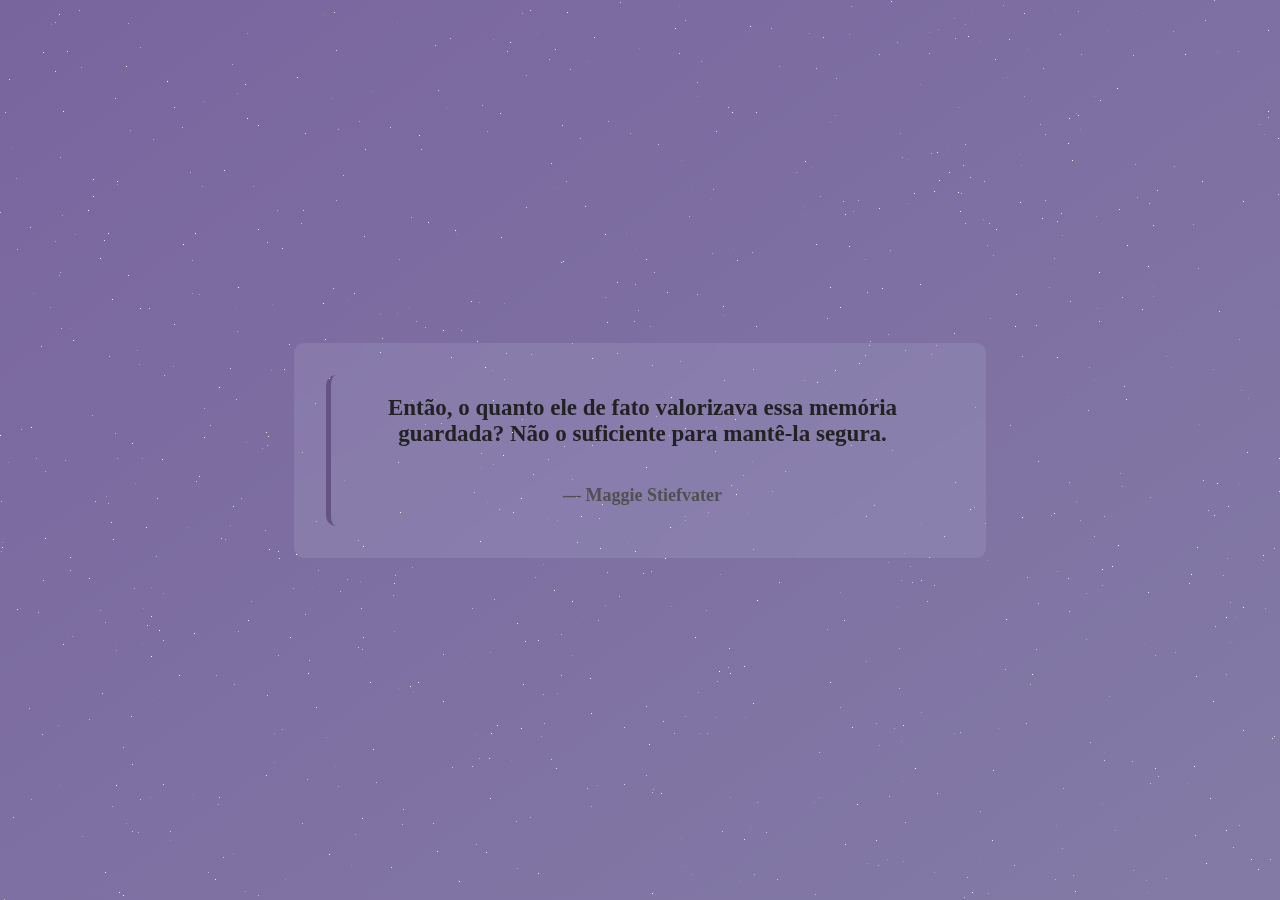
<file: html/index.html>
<!DOCTYPE html>   <!--Página com frases-->
<html lang="pt-br">
<head>
    <meta charset="UTF-8">
    <meta name="viewport" content="width=device-width, initial-scale=1.0">
    <link rel="stylesheet" href="/static/style.css">
    <title>Página de Frases</title>
</head>
<body>
    <div class="container">
        <table class="tabela">
            <tr>
                <th>    
                    <p id="frase">Carregando frase...</p><br>
                    <p id="autor">Instrumentos Mortais</p>
                </th>
            </tr>
        </table>
        <button id="continuar">Continuar</button>
    </div>

    <script>
        // carregar arquivo JSON 
        fetch('/static/frases.json')
            .then(response => response.json())
            .then(frases => {
                // frase aleatória 
                const fraseAleatoria = frases[Math.floor(Math.random() * frases.length)];
                // inserir a frase 
                document.getElementById('frase').innerText = fraseAleatoria.frase;
                document.getElementById('autor').innerText = `— ${fraseAleatoria.autor}`;
                
                // botão aparecendo depois de 2s
                setTimeout(() => {
                    document.getElementById('continuar').style.display = 'block'; 
                }, 2000);
            })
            .catch(error => {  //caso dê algum erro ao carregar a frase
                console.error('Erro ao carregar o arquivo JSON:', error);
                document.getElementById('frase').innerText = 'Erro ao carregar a frase.';
                document.getElementById('autor').innerText = '';
            });


        // redirecionar a uma outra página depois de 2 segundos ao clicar no botão
        document.getElementById('continuar').addEventListener('click', () => {
            document.getElementById('continuar').disabled = true; // desabilita o botão
            setTimeout(() => {
                window.location.href = 'lar'; 
            }, 1000);
        });
    </script>

</body>
<script src="/static/star.js"></script>
</html>
</file>
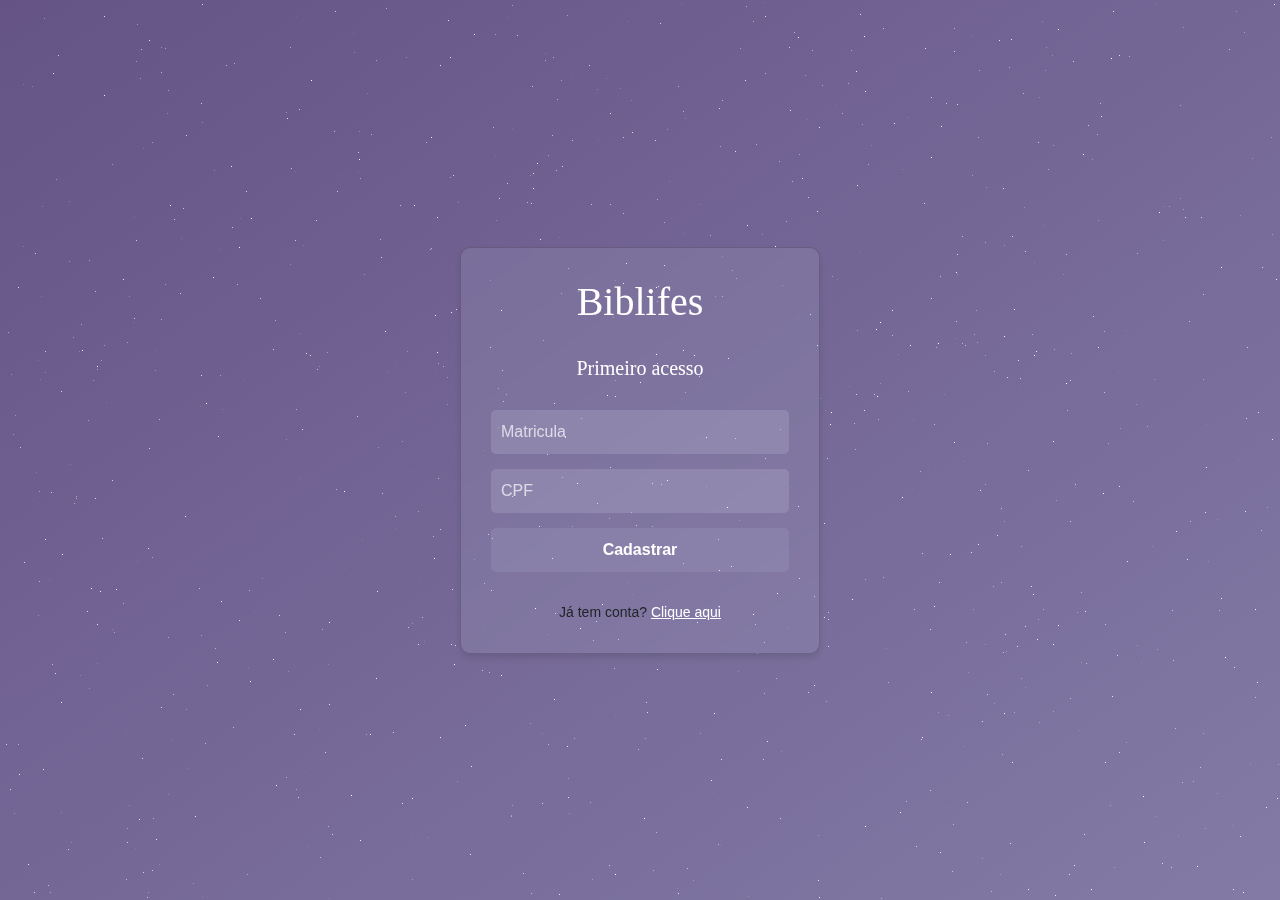
<file: html/cadastro.html>
<!DOCTYPE html>
<html lang="pt-br">
<head>
    <meta charset="UTF-8">
    <meta name="viewport" content="width=device-width, initial-scale=1.0">
    <title>Cadastro</title>
    <link href="https://cdn.jsdelivr.net/npm/bootstrap@5.3.0/dist/css/bootstrap.min.css" rel="stylesheet">
    <link rel="stylesheet" href="/static/login.css">
    <link rel="stylesheet" href="/static/star.css">
</head>
<body>
    <div class="container">
        <div class="card">
            <h1>Biblifes</h1>
            <h5>Primeiro acesso</h5>
            <form action="/post_cadastro" method="post">
                <input type="text" name= "matricula" id="matricula" placeholder="Matricula" required>
                <input type="text" name= "cpf" id="cpf" placeholder="CPF" required>
                <button type="submit" class="sign-in" id="continuar">Cadastrar</button>
            </form>
            <div class="signup-link">
                Já tem conta? <a href="login">Clique aqui</a>
            </div>
        </div>
    </div>

    <script>
        //redirecionamento de página - mudar no sql
   // document.getElementById('continuar').addEventListener('click', () => {
       // document.getElementById('continuar').disabled = true; // desabilita o botão
        // setTimeout(() => {
          //  window.location.href = 'lar'; 
       // }, 2000);
   // });

    </script>

</body>
<script src="/static/star.js"></script>
</html>
</file>
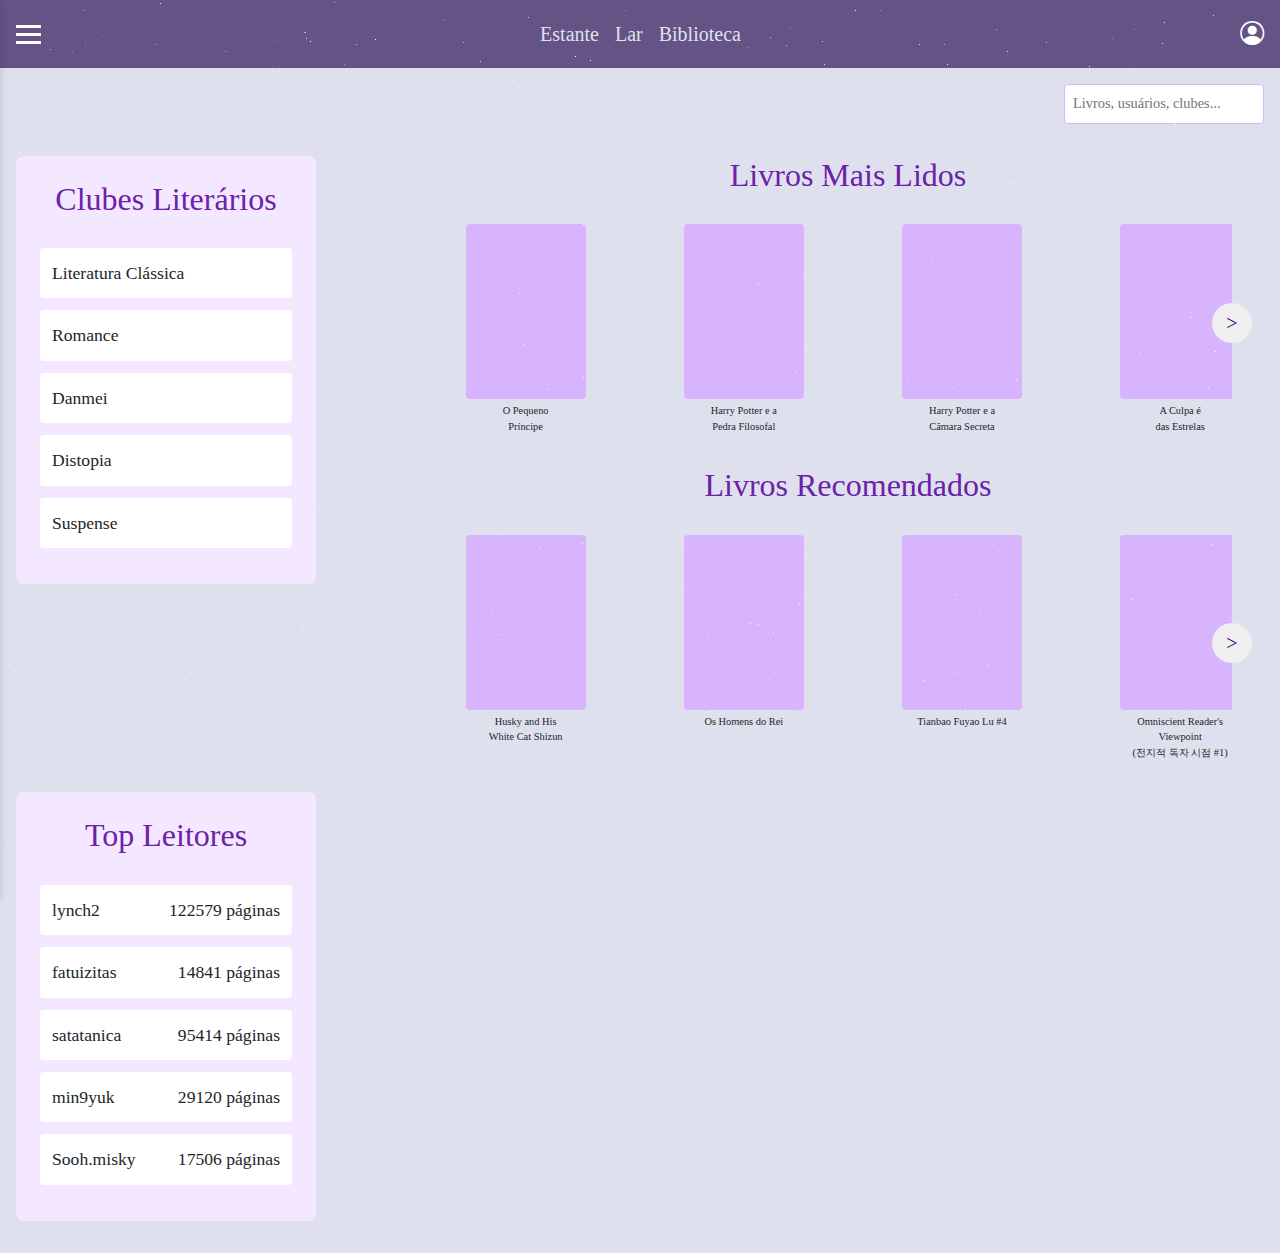
<file: html/lar.html>
<!DOCTYPE html>
<html lang="pt-br">
<head>
    <meta charset="UTF-8">
    <meta name="viewport" content="width=device-width, initial-scale=1.0">
    <link rel="stylesheet" href="https://cdn.jsdelivr.net/npm/bootstrap-icons@1.11.3/font/bootstrap-icons.min.css">
    <link href="https://cdn.jsdelivr.net/npm/bootstrap@5.3.3/dist/css/bootstrap.min.css" rel="stylesheet">
    <link rel="stylesheet" href="/static/base.css">
    <link rel="stylesheet" href="/static/star.css">
    <link rel="stylesheet" href="/static/lar.css">
    <title>Lar</title>
</head>
<body>
    <header>
        <div class="mnlateral" id="mnlateral">
            <div class="linha"></div>
            <div class="linha"></div>
            <div class="linha"></div>
        </div>
        <div class="txtcent">
            <span><a href="#">Estante</a></span>
            <span><a href="lar">Lar</a></span>
            <span><a href="#">Biblioteca</a></span>
        </div>
        <div class="icon">
            <a href="cadastro"><i class="bi bi-person-circle perfil"></i></a>
        </div>
    </header>

    <div id="sidebar" class="sidebar"> 
        <nav>
            <ul>
                <li><a href="cadastro_livros">Adicionar livro</a></li>
                <li><a href="/">Clubes</a></li>
                <li><a href="/">Sorteio</a></li>
                <li><a href="/">Configurações</a></li>
            </ul>
        </nav>
    </div>

    <div class="overlay" id="overlay"></div>

    <!--Corpo da página-->

    <!-- clubes do lado esquerdo da página -->
    <div class="pesquisa"> <!--search-container-->
        <input type="text" class="pesquisa-input" placeholder="Livros, usuários, clubes...">
    </div>

    <div class="container">
        <div class="lateral">
            <div class="clubes">
                <h2>Clubes Literários</h2>
                <div class="clube">Literatura Clássica</div>
                <div class="clube">Romance</div>
                <div class="clube">Danmei</div>
                <div class="clube">Distopia</div>
                <div class="clube">Suspense</div>
            </div>
        </div>
        <div class="principal">
            <div class="mais-lidos">
                <h2>Livros Mais Lidos</h2>
                <div class="carrosel-livro" id="ml-carrosel">
                    <div class="livro">
                        <div class="livro-capa" style="background-image: url('https://img.skoob.com.br/IoKS6BiuWFHfzYzjs_qhD6f5ZPE=/200x/center/top/smart/filters:format(jpeg)/https://skoob.s3.amazonaws.com/livros/693/O_PEQUENO_PRINCIPE_1441584936693SK1441584936B.jpg');"></div>
                        <span>O Pequeno <br> Príncipe </span>
                    </div>
                    <div class="livro">
                        <div class="livro-capa" style="background-image: url('https://img.skoob.com.br/PW_xixfHBfVBdm9-mQoIfLQZqUA=/200x/center/top/smart/filters:format(jpeg)/https://skoob.s3.amazonaws.com/livros/108/HARRY_POTTER_E_A_PEDRA_FILOSOFAL_1389761588B.jpg');"></div>
                        <span>Harry Potter e a <br>Pedra Filosofal</span>
                    </div>
                    <div class="livro">
                        <div class="livro-capa" style="background-image: url('https://img.skoob.com.br/O8zWQEhgL-T7TfPuQtSFAETKYpI=/200x/center/top/smart/filters:format(jpeg)/https://skoob.s3.amazonaws.com/livros/357/HARRY_POTTER_E_A_CAMARA_SECRETA_1343592468B.jpg');"></div>
                        <span>Harry Potter e a <br> Câmara Secreta</span>
                    </div>
                    <div class="livro">
                        <div class="livro-capa" style="background-image: url('https://img.skoob.com.br/sZJOlkmQgTJcgh24DLOTsC7RU28=/200x/center/top/smart/filters:format(jpeg)/https://skoob.s3.amazonaws.com/livros/247555/A_CULPA_E_DAS_ESTRELAS_1447651029247555SK1447651029B.jpg');"></div>
                        <span>A Culpa é <br> das Estrelas</span>
                    </div>
                    <div class="livro">
                        <div class="livro-capa" style="background-image: url('https://img.skoob.com.br/9lpbG1RXkwpxytyEdYW4ETRm-xQ=/200x/center/top/smart/filters:format(jpeg)/https://skoob.s3.amazonaws.com/livros/358/HARRY_POTTER_E_O_PRISIONEIRO_D_1451338416358SK1451338416B.jpg');"></div>
                        <span>Harry Potter e o <br> Prisioneiro de Azkaban </span>
                    </div>
                    <div class="livro">
                        <div class="livro-capa" style="background-image: url('https://img.skoob.com.br/zV85_hI4cAwIM3hvwfDvTIMSJIg=/200x/center/top/smart/filters:format(jpeg)/https://skoob.s3.amazonaws.com/livros/355/HARRY_POTTER_E_O_CALICE_DE_FOGO_1343592881B.jpg');"></div>
                        <span>Harry Potter e <br> o Cálice de Fogo</span>
                    </div>
                    <div class="livro">
                        <div class="livro-capa" style="background-image: url('https://img.skoob.com.br/nCgvnRmlrfbjlXRTuNkkXAgJW74=/200x/center/top/smart/filters:format(jpeg)/https://skoob.s3.amazonaws.com/livros/736/O_LADRAO_DE_RAIOS_1364235342B.jpg');"></div>
                        <span>O Ladrão de Raios</span>
                    </div>
                    <div class="livro">
                        <div class="livro-capa" style="background-image: url('https://img.skoob.com.br/cKs_lZ8NAKVc5P1P_pRUN5v_nh0=/200x/center/top/smart/filters:format(jpeg)/https://skoob.s3.amazonaws.com/livros/359/HARRY_POTTER_E_A_ORDEM_DA_FENIX_1343593292B.jpg');"></div>
                        <span>Harry Potter e a <br> Ordem da Fênix</span>
                    </div>
                    <div class="livro">
                        <div class="livro-capa" style="background-image: url('https://img.skoob.com.br/6ajKrkUugO84BRw37NOcjCuNtXQ=/200x/center/top/smart/filters:format(jpeg)/https://skoob.s3.amazonaws.com/livros/562/HARRY_POTTER_E_O_ENIGMA_DO_PRI_1424051110562SK1424051110B.jpg');"></div>
                        <span>Harry Potter e o <br> Enigma do Príncipe</span>
                    </div>
                    <div class="livro">
                        <div class="livro-capa" style="background-image: url('https://img.skoob.com.br/18v3YDf67NRSQf8VtLPZxaeAfog=/200x/center/top/smart/filters:format(jpeg)/https://skoob.s3.amazonaws.com/livros/1200/HARRY_POTTER_E_AS_RELIQUIAS_DA_14475522561200SK1447552256B.jpg');"></div>
                        <span>Harry Potter e <br> as Relíquias da Morte</span>
                    </div>
                </div>
                <button class="nav-button prev" data-target="ml-carrosel">&lt;</button>
                <button class="nav-button next" data-target="ml-carrosel">&gt;</button>
            </div>
            <div class="livros-recomendados">
                <h2>Livros Recomendados</h2>
                <div class="carrosel-livro" id="recomendados-carrosel">
                    <div class="livro">
                        <div class="livro-capa" style="background-image: url('https://img.skoob.com.br/qG-k8gqHtDcf0Gg-_0f767VIpHM=/200x/center/top/smart/filters:format(jpeg)/https://skoob.s3.amazonaws.com/livros/1160888/THE_HUSKY_AND_HIS_WHITE_CAT_SH_15890454961160888SK1589045499B.jpg');"></div>
                        <span>Husky and His <br> White Cat Shizun</span>
                    </div>
                    <div class="livro">
                        <div class="livro-capa" style="background-image: url('https://img.skoob.com.br/XgieJelpKv5mkTdSZaBvS__rvYU=/200x/center/top/smart/filters:format(jpeg)/https://skoob.s3.amazonaws.com/livros/122242029/OS_HOMENS_DO_REI_1671047721122242029SK-V11671047722B.jpg');"></div>
                        <span>Os Homens do Rei</span>
                    </div>
                    <div class="livro">
                        <div class="livro-capa" style="background-image: url('https://img.skoob.com.br/9Zs-ysixlibqDvjrkYBcUMsZD58=/200x/center/top/smart/filters:format(jpeg)/https://skoob.s3.amazonaws.com/livros/11966421/TIANBAO_FUYAO_LU_164129805411966421SK-V11641298055B.jpg');"></div>
                        <span>Tianbao Fuyao Lu #4</span>
                    </div>
                    <div class="livro">
                        <div class="livro-capa" style="background-image: url('https://img.skoob.com.br/9e5z9AL2fQrY0u4L2ZmF5h2cdr4=/200x/center/top/smart/filters:format(jpeg)/https://skoob.s3.amazonaws.com/livros/11846247/OMNISCIENT_READERS_VIEWPOINT_167347419211846247SK-V11673474193B.jpg');"></div>
                        <span>Omniscient Reader's <br> Viewpoint <br> (전지적 독자 시점 #1)
                        </span>
                    </div>
                    <div class="livro">
                        <div class="livro-capa" style="background-image: url('https://img.skoob.com.br/cH10w490KjWwAas4QPkr4VJFEXo=/200x/center/top/smart/filters:format(jpeg)/https://skoob.s3.amazonaws.com/livros/245922/ROCK_CHICK_1339626762B.jpg');"></div>
                        <span>Rock Chick</span>
                    </div>
                    <div class="livro">
                        <div class="livro-capa" style="background-image: url('https://img.skoob.com.br/MBvCbWSoK8C4_4-OwpUEPemK-cY=/200x/center/top/smart/filters:format(jpeg)/https://skoob.s3.amazonaws.com/livros/11744963/THE_SCUM_VILLAINS_SELFSAVING_166542127911744963SK-V11665421280B.jpg');"></div>
                        <span>SVSSS 2</span>
                    </div>
                    <div class="livro">
                        <div class="livro-capa" style="background-image: url('https://img.skoob.com.br/IpxIsOQO-0gAGtKMY-QvRPiskOU=/200x/center/top/smart/filters:format(jpeg)/https://skoob.s3.amazonaws.com/livros/122344811/PETALAS_DE_AKAYAMA_1690495511122344811SK-V11690495512B.jpg');"></div>
                        <span>Pétalas de <br> Akayama </span>
                    </div>
                    <div class="livro">
                        <div class="livro-capa" style="background-image: url('https://img.skoob.com.br/OVVEHJGvlpOAe92HKbGNZMM54-E=/200x/center/top/smart/filters:format(jpeg)/https://skoob.s3.amazonaws.com/livros/106468/JOGOS_VORAZES_1447803914106468SK1447803914B.jpg');"></div>
                        <span>Jogos Vorazes</span>
                    </div>
                    <div class="livro">
                        <div class="livro-capa" style="background-image: url('https://img.skoob.com.br/wc_LiZE9Zx_w55KjkFgXg-oF01k=/200x/center/top/smart/filters:format(jpeg)/https://skoob.s3.amazonaws.com/livros/122398619/NOIVA_1706033214122398619SK-V11706033215B.jpg');"></div>
                        <span>Noiva</span>
                    </div>
                    <div class="livro">
                        <div class="livro-capa" style="background-image: url('https://img.skoob.com.br/KfNc1S6ZKM7WpmZFdQgrPbNlNLM=/200x/center/top/smart/filters:format(jpeg)/https://skoob.s3.amazonaws.com/livros/125/O_MEU_PE_DE_LARANJA_LIMA_1664500830125SK-V11664500832B.jpg');"></div>
                        <span>O Meu Pé de <br> Laranja Lima </span>
                    </div>
                </div>
                <button class="nav-button prev" data-target="recomendados-carrosel">&lt;</button>
                <button class="nav-button next" data-target="recomendados-carrosel">&gt;</button>
            </div>
        </div>
        <div class="lateral">
            <div class="top-leitores">
                <h2>Top Leitores</h2>
                <div class="leitor">
                    <span>lynch2 </span>
                    <span>122579 páginas</span>
                </div>
                <div class="leitor">
                    <span>fatuizitas</span>
                    <span>14841 páginas</span>
                </div>
                <div class="leitor">
                    <span>satatanica</span>
                    <span>95414 páginas</span>
                </div>
                <div class="leitor">
                    <span>min9yuk</span>
                    <span>29120 páginas</span>
                </div>
                <div class="leitor">
                    <span>Sooh.misky</span>
                    <span>17506 páginas</span>
                </div>
            </div>
        </div>
    </div>
    

    <!--Fim corpo da página-->

    <!--Script do menu lateral-->
    <script>



        //setas do carrosel
        document.addEventListener('DOMContentLoaded', function() {
            function setupCarousel(carouselId) {
                const carousel = document.getElementById(carouselId);
                const prevButton = document.querySelector(`.nav-button.prev[data-target="${carouselId}"]`);
                const  nextButton = 
                document.querySelector(`.nav-button.next[data-target="${carouselId}"]`);
                const livros = carousel.querySelectorAll('.livro');
                // const livrosPerPage = 6;
                const livrosPerPage = Math.floor(carousel.offsetWidth / 95);
                let currentIndex = 0;
                let autoScrollInterval;

                function showlivros(index) {
                    livros.forEach((livro, i) => {
                        const offset = i - index;
                        livro.style.transform = `translateX(${offset * 95}px)`;
                        livro.style.opacity = offset >= 0 && offset < livrosPerPage ? '1' : '0.5';
                    });
                }

                function updateButtons() {
                    prevButton.style.display = currentIndex === 0 ? 'none' : 'block';
                    nextButton.style.display = currentIndex >= livros.length - livrosPerPage ? 'none' : 'block';
                }

                function nextlivro() {
                    if (currentIndex < livros.length - livrosPerPage) {
                        currentIndex++;
                    } else {
                        currentIndex = 0;
                    }
                    showlivros(currentIndex);
                    updateButtons();
                }

                function prevlivro() {
                    if (currentIndex > 0) {
                        currentIndex--;
                    } else {
                        currentIndex = livros.length - livrosPerPage;
                    }
                    showlivros(currentIndex);
                    updateButtons();
                }

                prevButton.addEventListener('click', function() {
                    prevlivro();
                    resetAutoScroll();
                });

                nextButton.addEventListener('click', function() {
                    nextlivro();
                    resetAutoScroll();
                });

                livros.forEach(livro => {
                    livro.addEventListener('click', function() {
                        nextlivro();
                        resetAutoScroll();
                    });
                });

                function startAutoScroll() {
                    autoScrollInterval = setInterval(nextlivro, 3000);
                }

                function resetAutoScroll() {
                    clearInterval(autoScrollInterval);
                    startAutoScroll();
                }

                showlivros(currentIndex);
                updateButtons();
                startAutoScroll();

                carousel.addEventListener('mouseenter', () => clearInterval(autoScrollInterval));
                carousel.addEventListener('mouseleave', startAutoScroll);

                window.addEventListener('resize', function(){
                    const newlivrosPerPage = Math.floor(carousel.offsetWidth / 95);
                    if (newlivrosPerPage !== livrosPerPage) {
                        livrosPerPage = newlivrosPerPage;
                        showlivros(currentIndex);
                        updateButtons();
                    }
                });
            }

            setupCarousel('ml-carrosel');
            setupCarousel('recomendados-carrosel');
        });

    </script>

</body>
<script src="/static/star.js"></script>
<script src="/static/menu.js"></script>
</html>
</file>
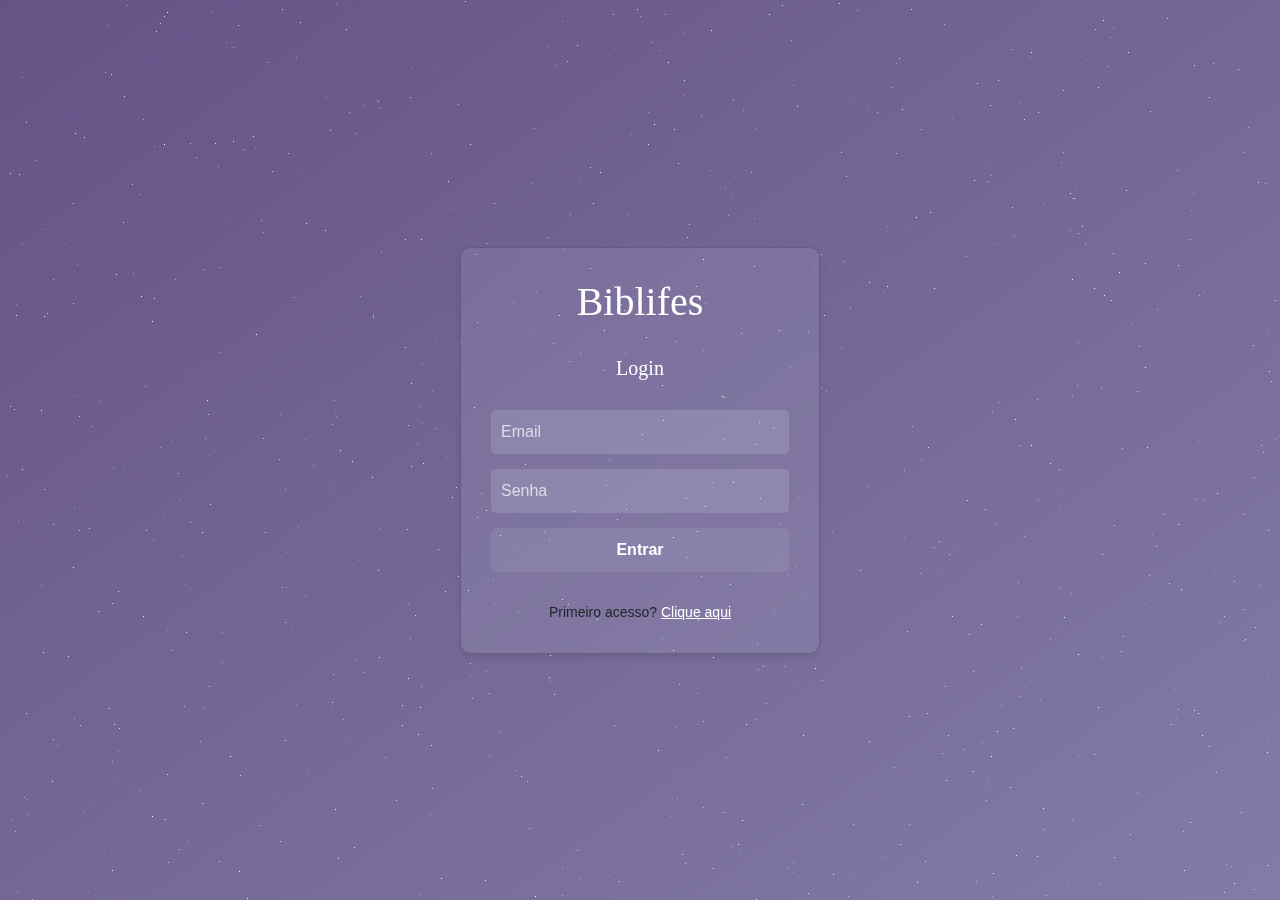
<file: html/login.html>
<!DOCTYPE html>
<html lang="pt-br">
<head>
    <meta charset="UTF-8">
    <meta name="viewport" content="width=device-width, initial-scale=1.0">
    <title>Login</title>
    <link href="https://cdn.jsdelivr.net/npm/bootstrap@5.3.0/dist/css/bootstrap.min.css" rel="stylesheet">
    <link rel="stylesheet" href="/static/login.css">
    <link rel="stylesheet" href="/static/star.css">
</head>
<body>
    <div class="container">
        <div class="card">
            <h1>Biblifes</h1>
            <h5>Login</h5>
            <form>
                <input type="email" placeholder="Email" required>
                <input type="password" placeholder="Senha" required>
                <button type="submit" class="sign-in" id="continuar">Entrar</button>
            </form>
            <div class="signup-link">
                Primeiro acesso? <a href="cadastro">Clique aqui</a>
            </div>
        </div>
    </div>

    <script>
            //redirecionamento de página - mudar no sql
        document.getElementById('continuar').addEventListener('click', () => {
            document.getElementById('continuar').disabled = true; // desabilita o botão
            setTimeout(() => {
                window.location.href = 'lar'; 
            }, 2000);
        });

    </script>
</body>
<script src="/static/star.js"></script>
</html>
</file>
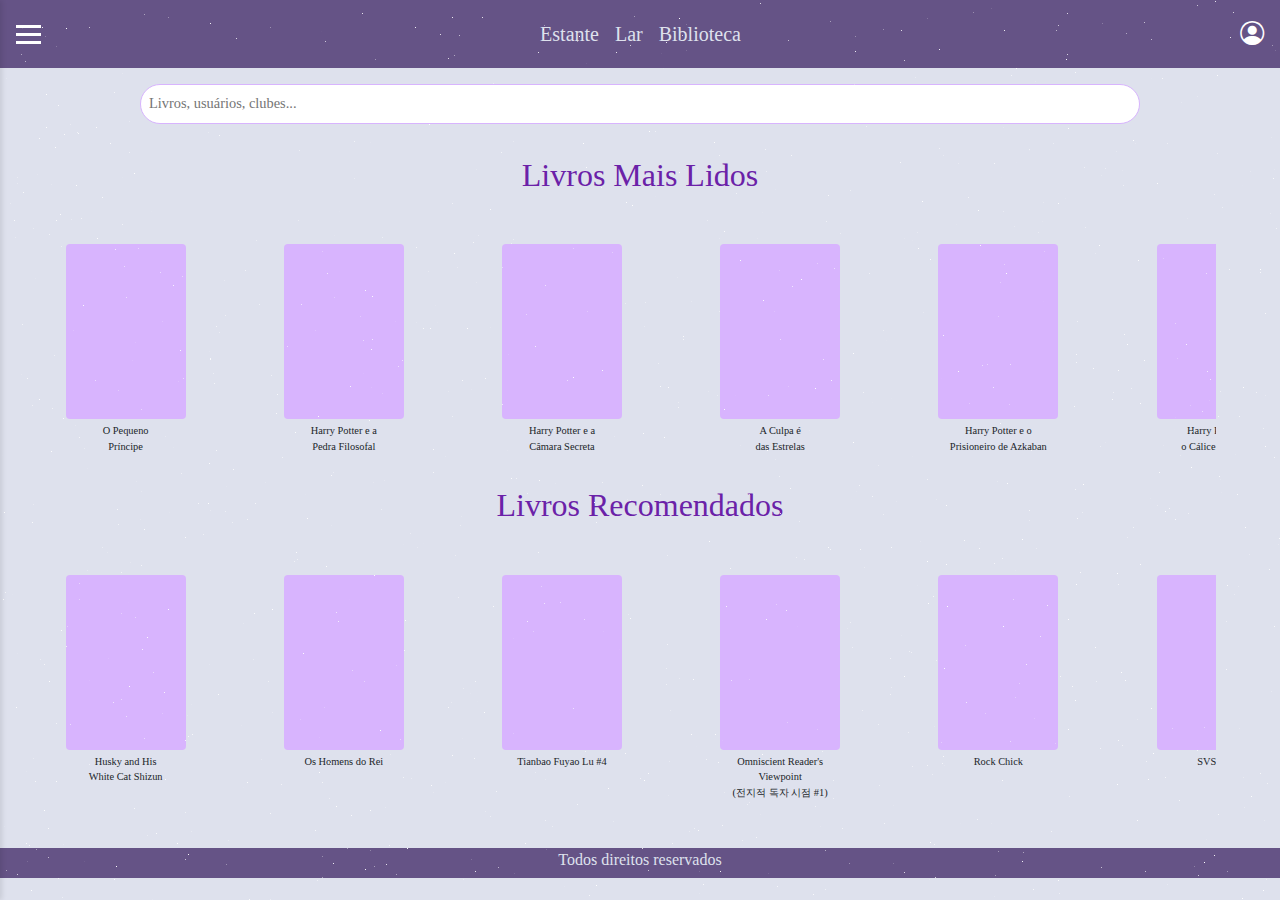
<file: html/teste.html>
<!DOCTYPE html>
<html lang="pt-br">
<head>
    <meta charset="UTF-8">
    <meta name="viewport" content="width=device-width, initial-scale=1.0">
    <link rel="stylesheet" href="https://cdn.jsdelivr.net/npm/bootstrap-icons@1.11.3/font/bootstrap-icons.min.css">
    <link href="https://cdn.jsdelivr.net/npm/bootstrap@5.3.3/dist/css/bootstrap.min.css" rel="stylesheet">
    <link rel="stylesheet" href="/static/base.css">
    <link rel="stylesheet" href="/static/star.css">
    <link rel="stylesheet" href="/static/teste.css">
    <title>Lar</title>
</head>
<body>
    <header>
        <div class="mnlateral" id="mnlateral">
            <div class="linha"></div>
            <div class="linha"></div>
            <div class="linha"></div>
        </div>
        <div class="txtcent">
            <span><a href="#">Estante</a></span>
            <span><a href="lar">Lar</a></span>
            <span><a href="#">Biblioteca</a></span>
        </div>
        <div class="icon">
            <a href="cadastro"><i class="bi bi-person-circle perfil"></i></a>
        </div>
    </header>

    <div id="sidebar" class="sidebar"> 
        <nav>
            <ul>
                <li><a href="cadastro_livros">Adicionar livro</a></li>
                <li><a href="/">Clubes</a></li>
                <li><a href="/">Sorteio</a></li>
                <li><a href="/">Configurações</a></li>
            </ul>
        </nav>
    </div>

    <div class="overlay" id="overlay"></div>

    <!--Corpo da página-->

    <!-- clubes do lado esquerdo da página -->
    <div class="pesquisa"> <!--search-container-->
        <input type="text" class="pesquisa-input" placeholder="Livros, usuários, clubes...">
    </div>

    <div class="container">
        
        <div class="principal">
            <div class="mais-lidos">
                <h2>Livros Mais Lidos</h2>
                <div class="carrosel-livro" id="ml-carrosel">
                    <div class="livro">
                        <div class="livro-capa" style="background-image: url('https://img.skoob.com.br/IoKS6BiuWFHfzYzjs_qhD6f5ZPE=/200x/center/top/smart/filters:format(jpeg)/https://skoob.s3.amazonaws.com/livros/693/O_PEQUENO_PRINCIPE_1441584936693SK1441584936B.jpg');"></div>
                        <span>O Pequeno <br> Príncipe </span>
                    </div>
                    <div class="livro">
                        <div class="livro-capa" style="background-image: url('https://img.skoob.com.br/PW_xixfHBfVBdm9-mQoIfLQZqUA=/200x/center/top/smart/filters:format(jpeg)/https://skoob.s3.amazonaws.com/livros/108/HARRY_POTTER_E_A_PEDRA_FILOSOFAL_1389761588B.jpg');"></div>
                        <span>Harry Potter e a <br>Pedra Filosofal</span>
                    </div>
                    <div class="livro">
                        <div class="livro-capa" style="background-image: url('https://img.skoob.com.br/O8zWQEhgL-T7TfPuQtSFAETKYpI=/200x/center/top/smart/filters:format(jpeg)/https://skoob.s3.amazonaws.com/livros/357/HARRY_POTTER_E_A_CAMARA_SECRETA_1343592468B.jpg');"></div>
                        <span>Harry Potter e a <br> Câmara Secreta</span>
                    </div>
                    <div class="livro">
                        <div class="livro-capa" style="background-image: url('https://img.skoob.com.br/sZJOlkmQgTJcgh24DLOTsC7RU28=/200x/center/top/smart/filters:format(jpeg)/https://skoob.s3.amazonaws.com/livros/247555/A_CULPA_E_DAS_ESTRELAS_1447651029247555SK1447651029B.jpg');"></div>
                        <span>A Culpa é <br> das Estrelas</span>
                    </div>
                    <div class="livro">
                        <div class="livro-capa" style="background-image: url('https://img.skoob.com.br/9lpbG1RXkwpxytyEdYW4ETRm-xQ=/200x/center/top/smart/filters:format(jpeg)/https://skoob.s3.amazonaws.com/livros/358/HARRY_POTTER_E_O_PRISIONEIRO_D_1451338416358SK1451338416B.jpg');"></div>
                        <span>Harry Potter e o <br> Prisioneiro de Azkaban </span>
                    </div>
                    <div class="livro">
                        <div class="livro-capa" style="background-image: url('https://img.skoob.com.br/zV85_hI4cAwIM3hvwfDvTIMSJIg=/200x/center/top/smart/filters:format(jpeg)/https://skoob.s3.amazonaws.com/livros/355/HARRY_POTTER_E_O_CALICE_DE_FOGO_1343592881B.jpg');"></div>
                        <span>Harry Potter e <br> o Cálice de Fogo</span>
                    </div>
                    <div class="livro">
                        <div class="livro-capa" style="background-image: url('https://img.skoob.com.br/nCgvnRmlrfbjlXRTuNkkXAgJW74=/200x/center/top/smart/filters:format(jpeg)/https://skoob.s3.amazonaws.com/livros/736/O_LADRAO_DE_RAIOS_1364235342B.jpg');"></div>
                        <span>O Ladrão de Raios</span>
                    </div>
                    <div class="livro">
                        <div class="livro-capa" style="background-image: url('https://img.skoob.com.br/cKs_lZ8NAKVc5P1P_pRUN5v_nh0=/200x/center/top/smart/filters:format(jpeg)/https://skoob.s3.amazonaws.com/livros/359/HARRY_POTTER_E_A_ORDEM_DA_FENIX_1343593292B.jpg');"></div>
                        <span>Harry Potter e a <br> Ordem da Fênix</span>
                    </div>
                    <div class="livro">
                        <div class="livro-capa" style="background-image: url('https://img.skoob.com.br/6ajKrkUugO84BRw37NOcjCuNtXQ=/200x/center/top/smart/filters:format(jpeg)/https://skoob.s3.amazonaws.com/livros/562/HARRY_POTTER_E_O_ENIGMA_DO_PRI_1424051110562SK1424051110B.jpg');"></div>
                        <span>Harry Potter e o <br> Enigma do Príncipe</span>
                    </div>
                    <div class="livro">
                        <div class="livro-capa" style="background-image: url('https://img.skoob.com.br/18v3YDf67NRSQf8VtLPZxaeAfog=/200x/center/top/smart/filters:format(jpeg)/https://skoob.s3.amazonaws.com/livros/1200/HARRY_POTTER_E_AS_RELIQUIAS_DA_14475522561200SK1447552256B.jpg');"></div>
                        <span>Harry Potter e <br> as Relíquias da Morte</span>
                    </div>
                </div>
                <button class="nav-button prev" data-target="ml-carrosel">&lt;</button>
                <button class="nav-button next" data-target="ml-carrosel">&gt;</button>
            </div>
            <div class="livros-recomendados">
                <h2>Livros Recomendados</h2>
                <div class="carrosel-livro" id="recomendados-carrosel">
                    <div class="livro">
                        <div class="livro-capa" style="background-image: url('https://img.skoob.com.br/qG-k8gqHtDcf0Gg-_0f767VIpHM=/200x/center/top/smart/filters:format(jpeg)/https://skoob.s3.amazonaws.com/livros/1160888/THE_HUSKY_AND_HIS_WHITE_CAT_SH_15890454961160888SK1589045499B.jpg');"></div>
                        <span>Husky and His <br> White Cat Shizun</span>
                    </div>
                    <div class="livro">
                        <div class="livro-capa" style="background-image: url('https://img.skoob.com.br/XgieJelpKv5mkTdSZaBvS__rvYU=/200x/center/top/smart/filters:format(jpeg)/https://skoob.s3.amazonaws.com/livros/122242029/OS_HOMENS_DO_REI_1671047721122242029SK-V11671047722B.jpg');"></div>
                        <span>Os Homens do Rei</span>
                    </div>
                    <div class="livro">
                        <div class="livro-capa" style="background-image: url('https://img.skoob.com.br/9Zs-ysixlibqDvjrkYBcUMsZD58=/200x/center/top/smart/filters:format(jpeg)/https://skoob.s3.amazonaws.com/livros/11966421/TIANBAO_FUYAO_LU_164129805411966421SK-V11641298055B.jpg');"></div>
                        <span>Tianbao Fuyao Lu #4</span>
                    </div>
                    <div class="livro">
                        <div class="livro-capa" style="background-image: url('https://img.skoob.com.br/9e5z9AL2fQrY0u4L2ZmF5h2cdr4=/200x/center/top/smart/filters:format(jpeg)/https://skoob.s3.amazonaws.com/livros/11846247/OMNISCIENT_READERS_VIEWPOINT_167347419211846247SK-V11673474193B.jpg');"></div>
                        <span>Omniscient Reader's <br> Viewpoint <br> (전지적 독자 시점 #1)
                        </span>
                    </div>
                    <div class="livro">
                        <div class="livro-capa" style="background-image: url('https://img.skoob.com.br/cH10w490KjWwAas4QPkr4VJFEXo=/200x/center/top/smart/filters:format(jpeg)/https://skoob.s3.amazonaws.com/livros/245922/ROCK_CHICK_1339626762B.jpg');"></div>
                        <span>Rock Chick</span>
                    </div>
                    <div class="livro">
                        <div class="livro-capa" style="background-image: url('https://img.skoob.com.br/MBvCbWSoK8C4_4-OwpUEPemK-cY=/200x/center/top/smart/filters:format(jpeg)/https://skoob.s3.amazonaws.com/livros/11744963/THE_SCUM_VILLAINS_SELFSAVING_166542127911744963SK-V11665421280B.jpg');"></div>
                        <span>SVSSS 2</span>
                    </div>
                    <div class="livro">
                        <div class="livro-capa" style="background-image: url('https://img.skoob.com.br/IpxIsOQO-0gAGtKMY-QvRPiskOU=/200x/center/top/smart/filters:format(jpeg)/https://skoob.s3.amazonaws.com/livros/122344811/PETALAS_DE_AKAYAMA_1690495511122344811SK-V11690495512B.jpg');"></div>
                        <span>Pétalas de <br> Akayama </span>
                    </div>
                    <div class="livro">
                        <div class="livro-capa" style="background-image: url('https://img.skoob.com.br/OVVEHJGvlpOAe92HKbGNZMM54-E=/200x/center/top/smart/filters:format(jpeg)/https://skoob.s3.amazonaws.com/livros/106468/JOGOS_VORAZES_1447803914106468SK1447803914B.jpg');"></div>
                        <span>Jogos Vorazes</span>
                    </div>
                    <div class="livro">
                        <div class="livro-capa" style="background-image: url('https://img.skoob.com.br/wc_LiZE9Zx_w55KjkFgXg-oF01k=/200x/center/top/smart/filters:format(jpeg)/https://skoob.s3.amazonaws.com/livros/122398619/NOIVA_1706033214122398619SK-V11706033215B.jpg');"></div>
                        <span>Noiva</span>
                    </div>
                    <div class="livro">
                        <div class="livro-capa" style="background-image: url('https://img.skoob.com.br/KfNc1S6ZKM7WpmZFdQgrPbNlNLM=/200x/center/top/smart/filters:format(jpeg)/https://skoob.s3.amazonaws.com/livros/125/O_MEU_PE_DE_LARANJA_LIMA_1664500830125SK-V11664500832B.jpg');"></div>
                        <span>O Meu Pé de <br> Laranja Lima </span>
                    </div>
                </div>
                <button class="nav-button prev" data-target="recomendados-carrosel">&lt;</button>
                <button class="nav-button next" data-target="recomendados-carrosel">&gt;</button>
            </div>
        </div>
    </div>

    <footer>
        <p>Todos direitos reservados</p>
    </footer>
    

    <!--Fim corpo da página-->

    <!--Script do menu lateral-->
    <script>

        // menu lateral
        const mnlateral = document.getElementById('mnlateral');
        const sidebar = document.getElementById('sidebar'); 
        const overlay = document.getElementById('overlay');  

        mnlateral.addEventListener('click', toggleSidebar);
        overlay.addEventListener('click', closeSidebar);

        function toggleSidebar() {
            sidebar.classList.toggle('open');
            overlay.classList.toggle('active');
            document.body.classList.toggle('sidebar-open'); 
        }

        function closeSidebar() {
            sidebar.classList.remove('open');
            overlay.classList.remove('active');
            document.body.classList.remove('sidebar-open'); 
        }


        //setas do carrosel
        document.addEventListener('DOMContentLoaded', function() {
            function setupCarousel(carouselId) {
                const carousel = document.getElementById(carouselId);
                const prevButton = document.querySelector(`.nav-button.prev[data-target="${carouselId}"]`);
                const  nextButton = 
                document.querySelector(`.nav-button.next[data-target="${carouselId}"]`);
                const livros = carousel.querySelectorAll('.livro');
                // const livrosPerPage = 6;
                const livrosPerPage = Math.floor(carousel.offsetWidth / 95);
                let currentIndex = 0;
                let autoScrollInterval;

                function showlivros(index) {
                    livros.forEach((livro, i) => {
                        const offset = i - index;
                        livro.style.transform = `translateX(${offset * 95}px)`;
                        livro.style.opacity = offset >= 0 && offset < livrosPerPage ? '1' : '0.5';
                    });
                }

                function updateButtons() {
                    prevButton.style.display = currentIndex === 0 ? 'none' : 'block';
                    nextButton.style.display = currentIndex >= livros.length - livrosPerPage ? 'none' : 'block';
                }

                function nextlivro() {
                    if (currentIndex < livros.length - livrosPerPage) {
                        currentIndex++;
                    } else {
                        currentIndex = 0;
                    }
                    showlivros(currentIndex);
                    updateButtons();
                }

                function prevlivro() {
                    if (currentIndex > 0) {
                        currentIndex--;
                    } else {
                        currentIndex = livros.length - livrosPerPage;
                    }
                    showlivros(currentIndex);
                    updateButtons();
                }

                prevButton.addEventListener('click', function() {
                    prevlivro();
                    resetAutoScroll();
                });

                nextButton.addEventListener('click', function() {
                    nextlivro();
                    resetAutoScroll();
                });

                livros.forEach(livro => {
                    livro.addEventListener('click', function() {
                        nextlivro();
                        resetAutoScroll();
                    });
                });

                function startAutoScroll() {
                    autoScrollInterval = setInterval(nextlivro, 3000);
                }

                function resetAutoScroll() {
                    clearInterval(autoScrollInterval);
                    startAutoScroll();
                }

                showlivros(currentIndex);
                updateButtons();
                startAutoScroll();

                carousel.addEventListener('mouseenter', () => clearInterval(autoScrollInterval));
                carousel.addEventListener('mouseleave', startAutoScroll);

                window.addEventListener('resize', function(){
                    const newlivrosPerPage = Math.floor(carousel.offsetWidth / 95);
                    if (newlivrosPerPage !== livrosPerPage) {
                        livrosPerPage = newlivrosPerPage;
                        showlivros(currentIndex);
                        updateButtons();
                    }
                });
            }

            setupCarousel('ml-carrosel');
            setupCarousel('recomendados-carrosel');
        });

    </script>

</body>
<script src="/static/star.js"></script>
</html>
</file>
<file: static/style.css>
body {
    display: flex; /*flexbox uhu*/
    justify-content: center;
    align-items: center;
    height: 100vh;
    background: linear-gradient(to bottom right, #79659e, #837BA6); 
    font-family: Arial, sans-serif;
    margin: 0;
    text-align: center;
}

.container {
    display: flex;
    flex-direction: column;
    align-items: center;
    position: relative;
}

.tabela {  /*tabela*/
    display: flex;
    justify-content: center;
    width: 60%; /* ajustar largura se necessário */
    margin: 30px 0; /*margem interna*/
    background-color: rgba(178, 179, 213, 0.2); /*cor de fundo da tabela, para lembrar a página de login*/
    backdrop-filter: blur(20px); /*efeito de desfoque*/
    border-radius: 10px; /*bordas da tabela*/
    padding: 30px;
}

th {
    padding: 20px;
}

th, td {   /*linha e coluna, ~eu acho, esqueci~*/
    border-radius: 10px;
    border-left: 5px solid;
    border-color: #655386;
}

p {
    text-align: center;
    padding: 0 20px;
    margin: 0;
    color: aliceblue;
}

.sign-in {
    border-color: #655386;
    background-color: rgba(168, 169, 201, 0.2);
    color: white;
}

.sign-in:hover{
    background-color: #655386;
    color: white;
    transition: 0.3s ease-in-out;
}
/*botão*/
#continuar {
    display: none; /* a primore escondido */
    margin-top: 20px;
    padding: 10px 20px;
    font-size: 18px;
    background-color: rgba(168, 169, 201, 0.2); /*#655386 #73BD72*/
    color: white;
    color: white;
    border: none;
    border-radius: 15px;
    cursor: pointer;
    font-family: 'Times New Roman', Times, serif;
    position: absolute;
    bottom: -50px;
}

#continuar:hover {
    background-color: #655386;
    color: white;
    transition: 0.3s ease-in;
}

/*frases que aparecem no começo*/
#frase {
    font-family: 'Times New Roman', Times, serif;
    font-size: 23px;
    color: rgb(35, 34, 34);
}

#autor {
    font-family: 'Times New Roman', Times, serif;
    color: rgb(80, 80, 80);
    font-size: 18px;
    padding-top: 20px;
}

/*estrelas do fundo do site*/
.star{
    position: fixed;
    width: 1px;
    height: 1px;
    background-color: white;
}
</file>
<file: static/login.css>
body, html {
    margin: 0;
    padding: 0;
    height: 100%;
    font-family: Arial, sans-serif;
}

body {
    background: linear-gradient(to bottom right, #655386, #837BA6);
    display: flex;
    justify-content: center;
    align-items: center;
    color: white;
}

.container {
    width: 100%;
    max-width: 400px;
    padding: 20px;
}

.card {
    background-color: rgba(168, 169, 201, 0.2);
    backdrop-filter: blur(10px);
    border-radius: 10px;
    padding: 30px;
    box-shadow: 0 4px 6px rgba(0, 0, 0, 0.1);
}

h1,h5 {
    text-align: center;
    margin-bottom: 30px;
    font-family: 'Times New Roman', Times, serif;
    color:white;
}

input {
    width: 100%;
    padding: 10px;
    margin-bottom: 15px;
    margin-right: 10px;
    border: none;
    border-radius: 5px;
    background-color: rgba(204, 206, 225, 0.2);
    color: white;
}

input::placeholder {
    color: rgba(255, 255, 255, 0.7);
}

button {
    width: 100%;
    padding: 10px;
    border: none;
    border-radius: 5px;
    cursor: pointer;
    font-weight: bold;
    margin-bottom: 10px;
}

.sign-in {
    border-color: #655386;
    background-color: rgba(168, 169, 201, 0.2);
    color: white;
}

.sign-in:hover{
    background-color: #655386;
    color: white;
    transition: 0.3s ease-in-out;
}

.signup-link {
    text-align: center;
    margin-top: 20px;
    font-size: 14px;
}
.signup-link a {
    color: white;
    text-decoration: underline;
}
</file>
<file: static/star.css>
.star {
    position: fixed;
    width: 1px;
    height: 1px;
    background-color: white;
}

@keyframes twinkle {
    0% { opacity: 0; }
    50% { opacity: 1; }
    100% { opacity: 0; }
}
</file>
<file: static/base.css>
body {
    margin: 0;
    padding: 0;
    background-color: #DEE1ED;
    font-family: 'Times New Roman', Times, serif;
}

header{
    background-color: #655386;
    color: white;
    padding: 1rem;
    display: flex;
    align-items: center;
    justify-content: space-between;
}

a{
    text-decoration: none;
}

a > i{
    text-decoration: none;
    color: white;
}

.mnlateral{
    cursor: pointer;
    z-index: 1001;
}

.linha{
    width: 25px;
    height: 3px;
    background-color: white;
    margin: 5px 0;
    transition: 0.3s;
}

body.sidebar-open .line:nth-child(1){
    transform: rotate(-45deg) translate(-5px, 6px);
}

body.sidebar-open .line:nth-child(2){
    opacity: 0;
}

body.sidebar-open .line:nth-child(3){
    transform: rotate(45deg) translate(-5px, -6px);
}

.txtcent{
    display: flex;
    gap: 1rem;
    font-size: 20px;
}

.txtcent a  {
    color: #DEE1ED;
}

.icon{
    font-size: 1.5rem;
    cursor: pointer;
}

.sidebar{
    position: fixed;
    left: -250px;
    top: 0;
    bottom: 0;
    width: 250px;
    background-color: white;
    transition: left 0.3s ease-in-out;
    box-shadow: 2px 0 5px rgba(0,0,0,0.1);
    z-index: 1000;
}

.sidebar.open{
    left: 0;
}

.sidebar ul{
    list-style-type: none;
    padding: 1rem;
}

.sidebar ul li{
    margin-bottom: 1rem;
}

.sidebar ul li a{
    text-decoration: none;
    color: #655386;
    font-size: 20px;
    padding-left: 20px;
    transition: color 0.3s ease;
}

.sidebar ul li a:hover{
    color: #DEE1ED;
}

main{
    padding: 1rem;
    transition: margin-left 0.3s ease-in-out;
}
/* 
body.sidebar-open main{
    margin-left: 250px;
} */

.overlay{
    position: fixed;
    top: 0;
    left: 0;
    right: 0;
    bottom: 0;
    background-color: rgba(0,0,0,0.5);
    visibility: hidden;
    opacity: 0;
    transition: background-color 0.3s ease-in-out, visibility 0.3s ease-in-out, opacity 0.3s ease-in-out;
    z-index: 999;
}

.overlay.active{
    background-color: rgba(0,0,0,0.5);
    visibility: visible;
    opacity: 1;
}
</file>
<file: static/lar.css>
.container {
    display: flex;
    justify-content: space-between;
    flex-wrap: wrap;
    padding: 1rem; 
    max-width: 100%;
    margin: 0 auto;
}

.lateral {
    flex: 0 0 300px;
    position: sticky;
    top: 1rem;
    align-self: flex-start;
    z-index: 1;
    margin: 0;
}

.principal {
    flex-grow: 1;
    min-width: 300px;
    max-width: 800px;
    margin: 0 1rem;
    padding: 0 1rem;
    z-index: 0;
}

h2 {
    color: #6b21a8;
    margin-top: 0;
    margin-bottom: 30px;
    text-align: center;
    font-size: 2rem;
}

.clubes, .top-leitores {
    background-color: #f3e8ff;
    padding: 1.5rem;
    border-radius: 8px;
    margin-bottom: 1rem;
    font-size: 1.1rem;
    
}

.clube, .leitor {
    background-color: white;
    margin-bottom: 0.75rem;
    padding: 0.75rem;
    border-radius: 4px;
}

.mais-lidos, .livros-recomendados {
    position: relative;
    margin-bottom: 2rem;
    padding: 0 0;
}

.carrosel-livro {
    display: flex;
    overflow: hidden;
    justify-content: flex-start;
}

.livro {
    flex: 0 0 90px;
    margin: 0 0.1rem;
    text-align: center;
    transition: all 0.5s ease;
    cursor: pointer;
}

.livro-capa {
    width: 120px;
    height: 175px;
    background-color: #d8b4fe;
    border-radius: 4px;
    margin-bottom: 0.25rem;
    background-size: cover;
    background-position: center;
}

.livro span {
    font-size: 0.65rem;
    display: block;
    white-space: nowrap;
    overflow: hidden;
    text-overflow: ellipsis;
}

.nav-button {
    position: absolute;
    top: 60%;
    transform: translateY(-50%);
    /* background-color: #d8b4fe; */
    border: none;
    color: #4a0072;
    font-size: 20px;
    width: 40px;
    height: 40px;
    border-radius: 50%;
    cursor: pointer;
    z-index: 10;
}

.nav-button.prev { left: -20px; }

.nav-button.next { right: -20px; }

.leitor {
    display: flex;
    justify-content: space-between;
}

.pesquisa {
    display: flex;
    justify-content: flex-end;
    padding: 1rem;
    /* background-color: #f3e8ff; */
}

.pesquisa-input {
    padding: 0.5rem;
    border: 1px solid #d8b4fe;
    border-radius: 4px;
    font-size: 0.9rem;
    width: 200px;
}

.pesquisa-input:focus {
    outline: none;
    border-color: #6b21a8;
    box-shadow: 0 0 0 2px rgba(107, 33, 168, 0.2);
}

@media (max-width: 1200px) {
            .container {
                flex-wrap: wrap;
            }
            .lateral {
                flex: 1 0 100%;
                margin-bottom: 1rem;
                position: static;
                width: 100%;
            }
            .principal {
                flex: 1 0 100%;
                margin: 0;
            }
        }
        @media (max-width: 600px) {
            /* .nav-links {
                display: none;
            } */
            .mais-lidos, .livros-recomendados {
                padding: 0 1rem;
            }
            .nav-button {
                width: 30px;
                height: 30px;
                font-size: 18px;
            }
        }
</file>
<file: static/teste.css>
.container {
    display: flex;
    justify-content: space-between;
    flex-wrap: wrap;
    padding: 1rem; 
    max-width: 100%;
    margin: 0 auto;
}

.lateral {
    /* flex: 0 0 300px; */
    position: sticky;
    top: 1rem;
    align-self: flex-start;
    z-index: 1;
    margin: 0;
}

.principal {
    flex-grow: 1;
    min-width: 300px;
    max-width: 100%;
    margin: 0 1rem;
    padding: 0 2rem; /*aparece o oitavo livro todo*/
    z-index: 0;
}

h2 {
    color: #6b21a8;
    margin-top: 0;
    margin-bottom: 50px;
    text-align: center;
    font-size: 2rem;
}

.clubes, .top-leitores {
    background-color: #f3e8ff;
    padding: 1.5rem;
    border-radius: 8px;
    margin-bottom: 1rem;
    font-size: 1.1rem;
    
}

.clube, .leitor {
    background-color: white;
    margin-bottom: 0.75rem;
    padding: 0.75rem;
    border-radius: 4px;
}

.mais-lidos, .livros-recomendados { /*esse*/
    position: relative;
    margin-bottom: 2rem;
    padding: 0 0;
}

.carrosel-livro { /*esse*/
    display: flex;
    overflow: hidden;
    justify-content: flex-start;
}

.livro { /*esse*/
    flex: 0 0 90px;
    margin: 0 0.1rem;
    text-align: center;
    transition: all 0.5s ease;
    cursor: pointer;
}

.livro-capa {
    width: 120px;
    height: 175px;
    background-color: #d8b4fe;
    border-radius: 4px;
    margin-bottom: 0.25rem;
    background-size: cover;
    background-position: center;
}

.livro span {
    font-size: 0.65rem;
    display: block;
    white-space: nowrap;
    overflow: hidden;
    text-overflow: ellipsis;
}

/* .livro-capa:hover {
    transform: scale(1.2);
} */

.nav-button {
    position: absolute;
    top: 60%;
    transform: translateY(-50%);
    /* background-color: #d8b4fe; */
    border: none;
    color: #4a0072;
    font-size: 20px;
    width: 40px;
    height: 40px;
    border-radius: 50%;
    cursor: pointer;
    z-index: 10;
}

.nav-button.prev { left: -20px; }

.nav-button.next { right: -20px; }

.leitor {
    display: flex;
    justify-content: space-between;
}

.pesquisa {
    display: flex;
    justify-content: center;
    padding: 1rem;
    /* background-color: #f3e8ff; */
}

.pesquisa-input {
    padding: 0.5rem;
    border: 1px solid #d8b4fe;
    border-radius: 30px;
    font-size: 0.9rem;
    width: 1000px;
}

.pesquisa-input:focus {
    outline: none;
    border-color: #6b21a8;
    box-shadow: 0 0 0 2px rgba(107, 33, 168, 0.2);
}

footer {
    background-color: #655386;
    height: 30px;
}

footer >p{
    color: #DEE1ED;
    text-align: center;

}

@media (max-width: 1200px) {
            .container {
                flex-wrap: wrap;
            }
            .lateral {
                flex: 1 0 100%;
                margin-bottom: 1rem;
                position: static;
                width: 100%;
            }
            .principal {
                flex: 1 0 100%;
                margin: 0;
            }
        }
        @media (max-width: 600px) {
            /* .nav-links {
                display: none;
            } */
            .mais-lidos, .livros-recomendados {
                padding: 0 1rem;
            }
            .nav-button {
                width: 30px;
                height: 30px;
                font-size: 18px;
            }
        }
</file>
